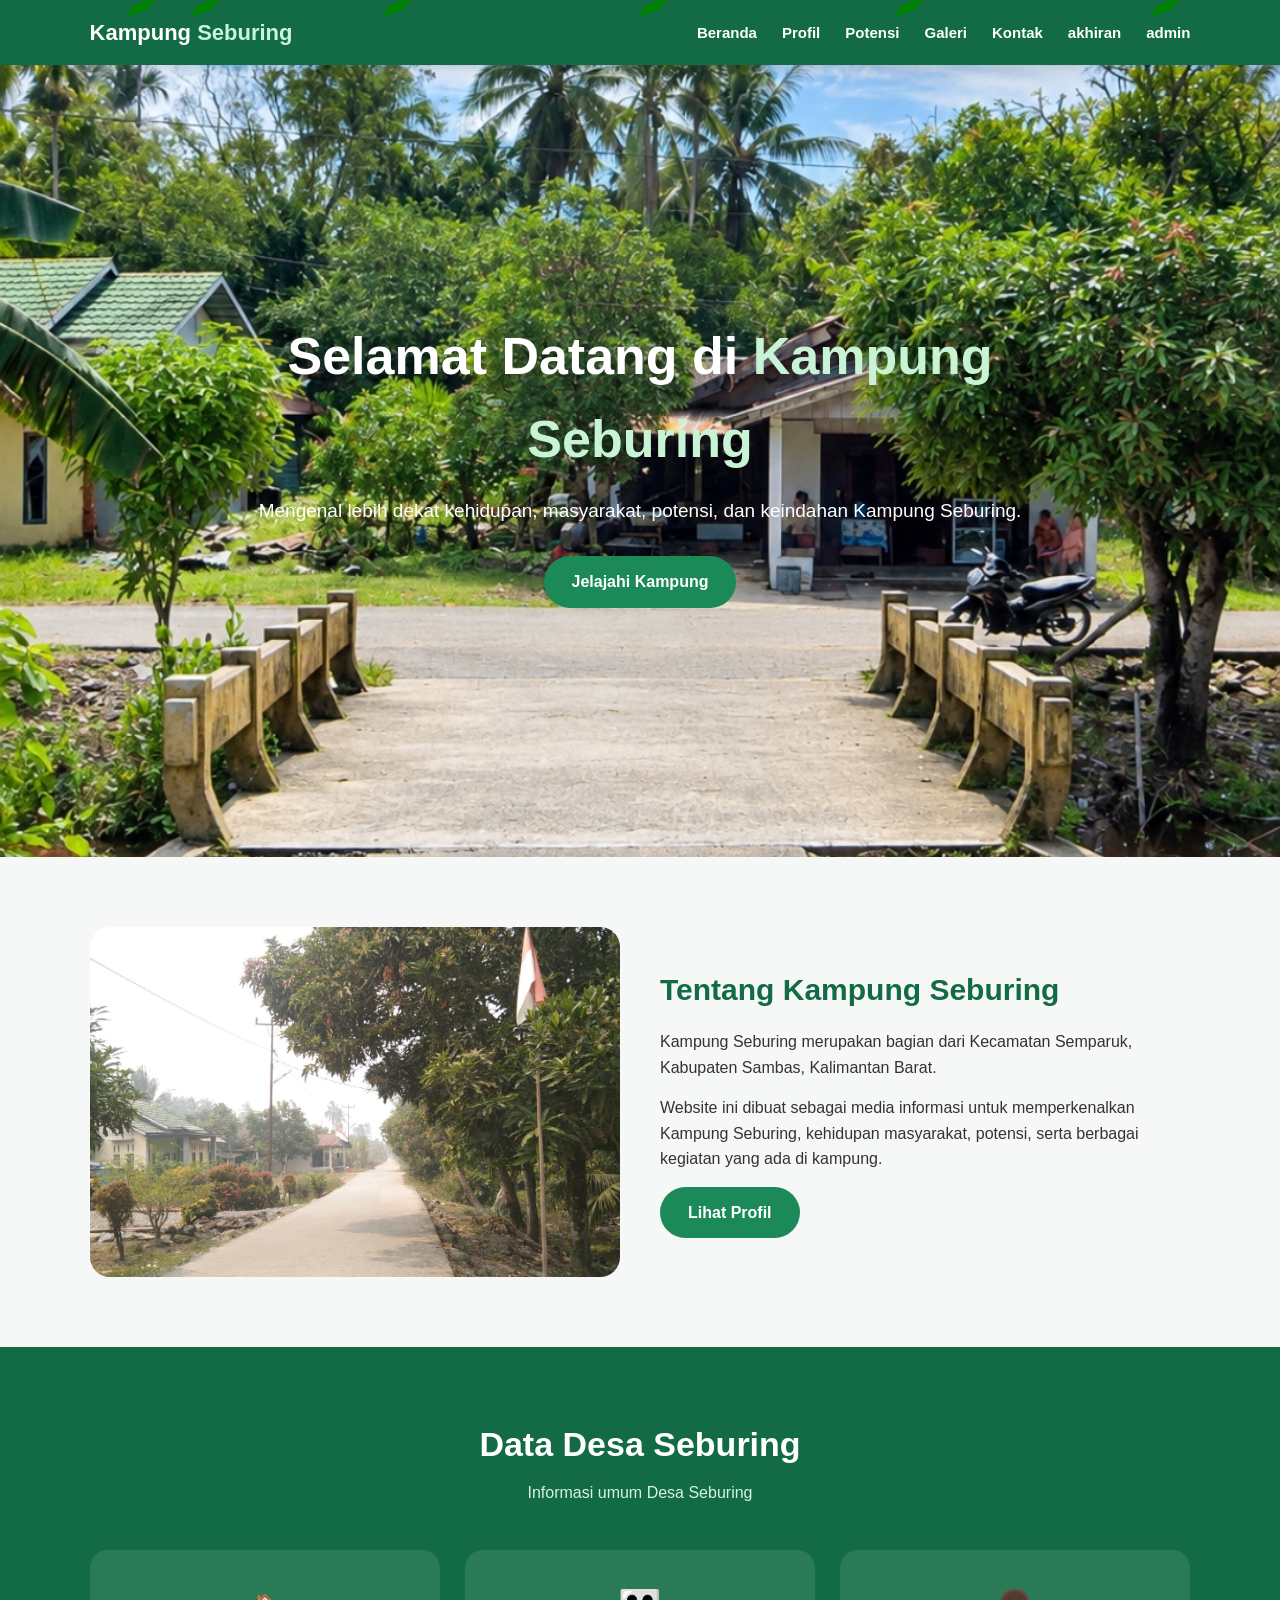
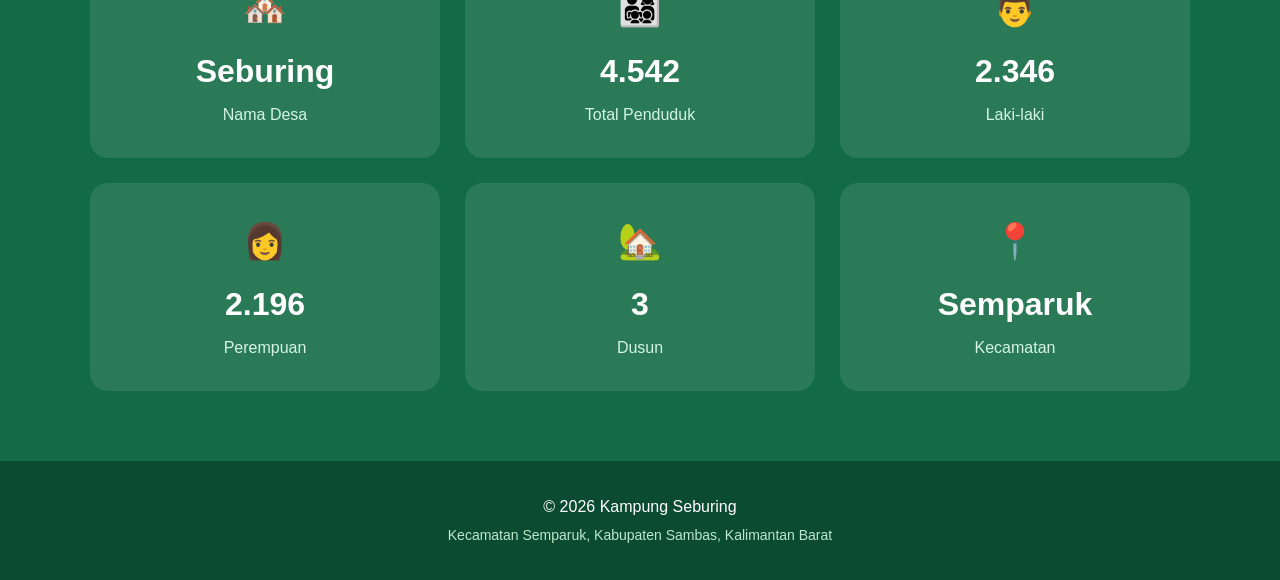
<file: index.html>
<!DOCTYPE html>
<html lang="id">
<head>
    <meta charset="UTF-8">
    <meta name="viewport" content="width=device-width, initial-scale=1.0">

    <title>Kampung Seburing</title>

    <link rel="stylesheet" href="style.css">
</head>

<body>
    <div class="floating-leaves">
    <span class="leaf leaf1"></span>
    <span class="leaf leaf2"></span>
    <span class="leaf leaf3"></span>
    <span class="leaf leaf4"></span>
    <span class="leaf leaf5"></span>
    <span class="leaf leaf6"></span>
    </div>

<!-- NAVBAR -->
<nav class="navbar">

    <div class="logo">
        Kampung <span>Seburing</span>
    </div>

    <ul class="nav-menu">
        <li><a href="index.html">Beranda</a></li>
        <li><a href="profil.html">Profil</a></li>
        <li><a href="potensi.html">Potensi</a></li>
        <li><a href="galeri.html">Galeri</a></li>
       <li><a href="kontak.html">Kontak</a></li>
        <li><a href="akhiran.html">akhiran</a></li>
       <li><a href="admin.html">admin</a></li>
    </ul>

</nav>


<!-- HERO -->
<section class="hero">

    <div class="hero-content">

        <h1>
            Selamat Datang di
            <span>Kampung Seburing</span>
        </h1>

        <p>
            Mengenal lebih dekat kehidupan, masyarakat,
            potensi, dan keindahan Kampung Seburing.
        </p>

        <a href="profil.html" class="btn">
            Jelajahi Kampung
        </a>

    </div>

</section>


<!-- TENTANG -->
<section class="section">

    <div class="container">

        <div class="intro">

            <img src="jalan.jpg" alt="Kampung Seburing">

            <div class="intro-text">

                <h2>Tentang Kampung Seburing</h2>

                <p>
                    Kampung Seburing merupakan bagian dari
                    Kecamatan Semparuk, Kabupaten Sambas,
                    Kalimantan Barat.
                </p>

                <p>
                    Website ini dibuat sebagai media informasi
                    untuk memperkenalkan Kampung Seburing,
                    kehidupan masyarakat, potensi, serta
                    berbagai kegiatan yang ada di kampung.
                </p>

                <a href="profil.html" class="btn">
                    Lihat Profil
                </a>

            </div>

        </div>

    </div>

</section>


<!-- DATA -->

<!-- DATA DESA & PENDUDUK -->
<section class="section data-section">

    <div class="container">

        <div class="section-title">

            <h2 style="color:white;">
                Data Desa Seburing
            </h2>

            <p style="color:#d5f5df;">
                Informasi umum Desa Seburing
            </p>

        </div>


        <div class="data-grid">

            <!-- NAMA DESA -->
            <div class="data-card">

                <div class="icon">🏘️</div>

                <h3>Seburing</h3>

                <p>Nama Desa</p>

            </div>


            <!-- TOTAL PENDUDUK -->
            <div class="data-card">

                <div class="icon">👨‍👩‍👧‍👦</div>

                <h3>4.542</h3>

                <p>Total Penduduk</p>

            </div>


            <!-- LAKI-LAKI -->
            <div class="data-card">

                <div class="icon">👨</div>

                <h3>2.346</h3>

                <p>Laki-laki</p>

            </div>


            <!-- PEREMPUAN -->
            <div class="data-card">

                <div class="icon">👩</div>

                <h3>2.196</h3>

                <p>Perempuan</p>

            </div>


            <!-- DUSUN -->
            <div class="data-card">

                <div class="icon">🏡</div>

                <h3>3</h3>

                <p>Dusun</p>

            </div>


            <!-- KECAMATAN -->
            <div class="data-card">

                <div class="icon">📍</div>

                <h3>Semparuk</h3>

                <p>Kecamatan</p>

            </div>

        </div>

    </div>

</section>
<!-- FOOTER -->
<footer>

    <p>
        © 2026 Kampung Seburing
    </p>

    <p class="footer-small">
        Kecamatan Semparuk, Kabupaten Sambas,
        Kalimantan Barat
    </p>

</footer>
    

</body>
</html>
</file>
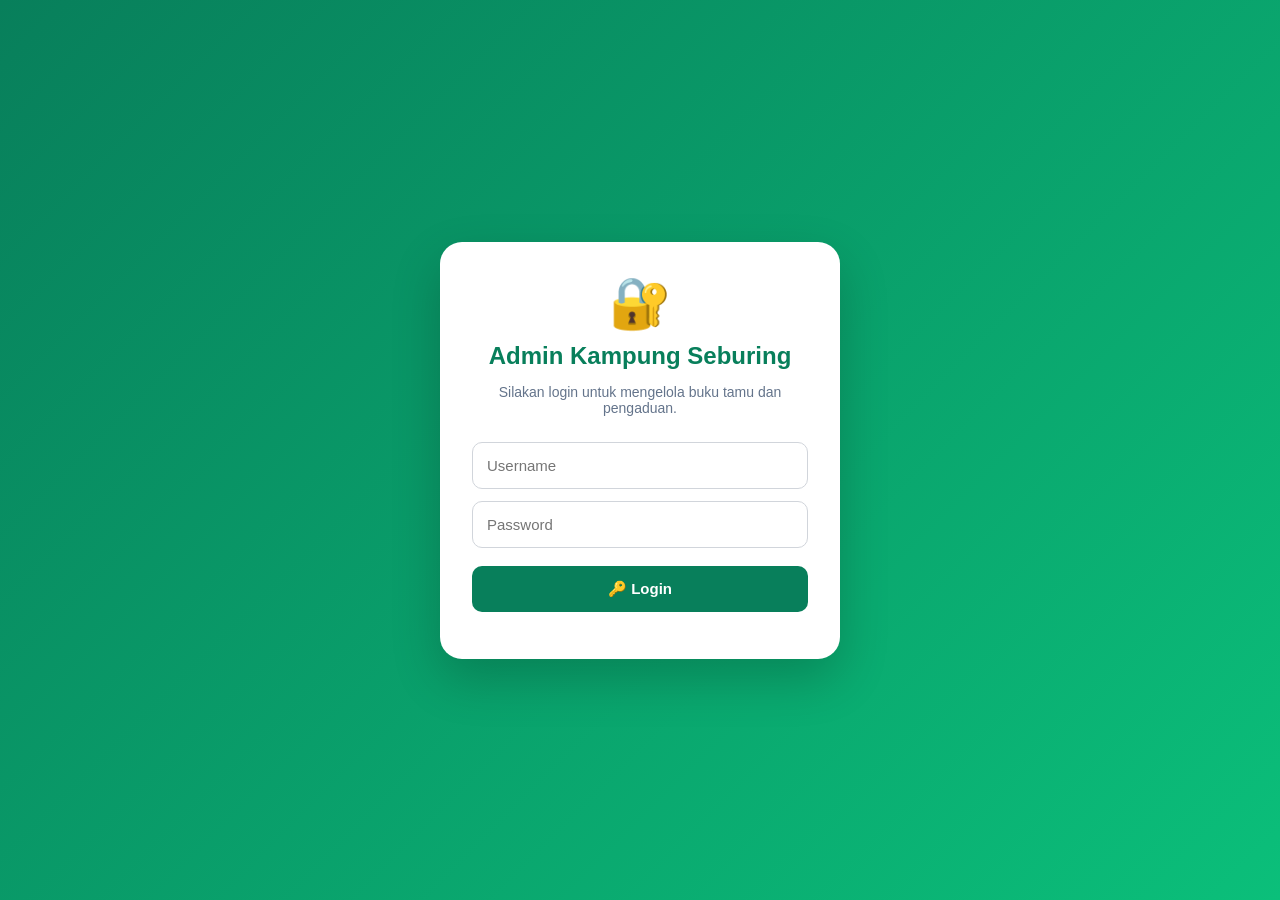
<file: admin.html>
<!DOCTYPE html>
<html lang="id">

<head>

<meta charset="UTF-8">

<meta
    name="viewport"
    content="width=device-width, initial-scale=1.0"
>

<title>Admin Kampung Seburing</title>


<style>

/* =========================
   DASAR
========================= */

* {
    box-sizing: border-box;
}

body {

    margin: 0;

    font-family:
        Arial,
        sans-serif;

    background:
        #f1f5f3;

    color:
        #1f2937;
}


/* =========================
   LOGIN
========================= */

.login-wrapper {

    min-height: 100vh;

    display: flex;

    align-items: center;

    justify-content: center;

    padding: 20px;

    background:
        linear-gradient(
            135deg,
            #087f5b,
            #0bbf7a
        );
}


.login-box {

    width: 100%;

    max-width: 400px;

    background: white;

    padding: 32px;

    border-radius: 22px;

    box-shadow:
        0 20px 50px
        rgba(0,0,0,.20);
}


.login-icon {

    text-align: center;

    font-size: 50px;

    margin-bottom: 10px;
}


.login-box h2 {

    text-align: center;

    margin: 0;

    color: #087f5b;
}


.login-box p {

    text-align: center;

    color: #64748b;

    font-size: 14px;
}


.login-box input {

    width: 100%;

    padding: 14px;

    margin-top: 12px;

    border: 1px solid #d1d5db;

    border-radius: 10px;

    font-size: 15px;

    outline: none;
}


.login-box input:focus {

    border-color: #087f5b;

    box-shadow:
        0 0 0 3px
        rgba(8,127,91,.1);
}


.login-button {

    width: 100%;

    padding: 14px;

    margin-top: 18px;

    border: none;

    border-radius: 10px;

    background: #087f5b;

    color: white;

    font-weight: bold;

    font-size: 15px;

    cursor: pointer;
}


.login-button:hover {

    background: #056b4c;
}


#pesanLogin {

    margin-top: 15px;

    color: #dc2626;

    font-weight: bold;
}



/* =========================
   DASHBOARD
========================= */

#dashboard {

    display: none;

    max-width: 1400px;

    margin: auto;

    padding: 20px;
}


.header {

    background: white;

    padding: 25px;

    border-radius: 18px;

    box-shadow:
        0 5px 20px
        rgba(0,0,0,.07);
}


.header-top {

    display: flex;

    justify-content:
        space-between;

    align-items:
        center;

    gap: 15px;

    flex-wrap: wrap;
}


.header h1 {

    margin: 0;

    color: #087f5b;
}


.header p {

    margin: 8px 0 0;

    color: #64748b;
}


.button-area {

    display: flex;

    gap: 10px;

    flex-wrap: wrap;

    margin-top: 20px;
}


.button-area button {

    border: none;

    padding: 12px 18px;

    border-radius: 10px;

    color: white;

    cursor: pointer;

    font-weight: bold;
}


.refresh-button {

    background: #087f5b;
}


.logout-button {

    background: #dc2626;
}



/* =========================
   STATISTIK
========================= */

.stats {

    display: grid;

    grid-template-columns:
        repeat(3, 1fr);

    gap: 15px;

    margin-top: 20px;
}


.stat-card {

    background: white;

    padding: 20px;

    border-radius: 16px;

    box-shadow:
        0 5px 18px
        rgba(0,0,0,.06);
}


.stat-card .icon {

    font-size: 30px;
}


.stat-card h3 {

    margin: 8px 0 3px;

    font-size: 28px;
}


.stat-card p {

    margin: 0;

    color: #64748b;
}



/* =========================
   DATA
========================= */

.data-box {

    background: white;

    margin-top: 20px;

    padding: 22px;

    border-radius: 18px;

    box-shadow:
        0 5px 20px
        rgba(0,0,0,.07);

    overflow-x: auto;
}


.data-box h2 {

    margin-top: 0;

    color: #087f5b;
}



/* =========================
   TABLE
========================= */

table {

    width: 100%;

    min-width: 1200px;

    border-collapse:
        collapse;

    margin-top: 20px;
}


th {

    background: #087f5b;

    color: white;

    padding: 13px;

    text-align: center;

    white-space: nowrap;
}


td {

    padding: 12px;

    border: 1px solid #e5e7eb;

    vertical-align: top;
}


tr:nth-child(even) {

    background:
        #f8fafc;
}



/* =========================
   PESAN
========================= */

.pesan-cell {

    min-width: 250px;

    max-width: 350px;

    white-space: pre-wrap;

    word-break: break-word;
}


.tanggapan-cell {

    min-width: 250px;

    max-width: 350px;

    white-space: pre-wrap;

    word-break: break-word;
}



/* =========================
   TOKEN
========================= */

.token-admin {

    display: inline-block;

    background: #ecfdf5;

    color: #047857;

    padding: 6px 10px;

    border-radius: 8px;

    font-weight: bold;

    font-size: 13px;
}



/* =========================
   STATUS
========================= */

.status-badge {

    display: inline-block;

    padding: 6px 11px;

    border-radius: 20px;

    font-size: 12px;

    font-weight: bold;

    white-space: nowrap;
}


.status-menunggu {

    background: #fef3c7;

    color: #92400e;
}


.status-diproses {

    background: #dbeafe;

    color: #1d4ed8;
}


.status-selesai {

    background: #dcfce7;

    color: #166534;
}



/* =========================
   BALAS
========================= */

.balas-area {

    min-width: 260px;
}


.balas-area textarea {

    width: 100%;

    min-height: 100px;

    padding: 12px;

    border:
        1px solid #d1d5db;

    border-radius: 10px;

    resize: vertical;

    font-family: Arial;

    font-size: 14px;

    outline: none;
}


.balas-area textarea:focus {

    border-color: #087f5b;
}


.balas-area select {

    width: 100%;

    padding: 11px;

    margin-top: 8px;

    border:
        1px solid #d1d5db;

    border-radius: 10px;

    background: white;
}


.balas-button {

    width: 100%;

    padding: 12px;

    margin-top: 8px;

    border: none;

    border-radius: 10px;

    background: #087f5b;

    color: white;

    font-weight: bold;

    cursor: pointer;
}


.balas-button:hover {

    background: #056b4c;
}


.balas-button:disabled {

    background: #94a3b8;

    cursor: not-allowed;
}


.hasil {

    margin-top: 8px;

    font-size: 13px;

    font-weight: bold;
}



/* =========================
   LOADING
========================= */

.loading {

    text-align: center;

    padding: 30px;

    color: #64748b;
}


.error {

    padding: 20px;

    background: #fef2f2;

    color: #b91c1c;

    border-radius: 12px;
}



/* =========================
   MOBILE
========================= */

@media (max-width: 700px) {

    #dashboard {

        padding: 10px;
    }


    .stats {

        grid-template-columns:
            1fr;
    }


    .header {

        padding: 18px;
    }


    .data-box {

        padding: 12px;
    }

}

</style>

</head>


<body>



<!-- ==================================================
     LOGIN
================================================== -->

<div
    class="login-wrapper"
    id="loginWrapper"
>

    <div class="login-box">

        <div class="login-icon">
            🔐
        </div>


        <h2>
            Admin Kampung Seburing
        </h2>


        <p>
            Silakan login untuk mengelola
            buku tamu dan pengaduan.
        </p>


        <input
            type="text"
            id="username"
            placeholder="Username"
            autocomplete="username"
        >


        <input
            type="password"
            id="password"
            placeholder="Password"
            autocomplete="current-password"
        >


        <button
            class="login-button"
            onclick="loginAdmin()"
        >
            🔑 Login
        </button>


        <p id="pesanLogin"></p>

    </div>

</div>



<!-- ==================================================
     DASHBOARD
================================================== -->

<div id="dashboard">


    <div class="header">

        <div class="header-top">

            <div>

                <h1>
                    📊 Dashboard Admin
                </h1>

                <p>
                    Kelola buku tamu,
                    pengaduan, dan tanggapan
                    Kampung Seburing.
                </p>

            </div>

        </div>


        <div class="button-area">

            <button
                class="refresh-button"
                onclick="tampilkanData()"
            >
                🔄 Refresh Data
            </button>


            <button
                class="logout-button"
                onclick="logoutAdmin()"
            >
                🚪 Logout
            </button>

        </div>

    </div>



    <!-- ==================================================
         STATISTIK
    ================================================== -->

    <div class="stats">


        <div class="stat-card">

            <div class="icon">
                📩
            </div>

            <h3 id="totalData">
                0
            </h3>

            <p>
                Total Pesan
            </p>

        </div>



        <div class="stat-card">

            <div class="icon">
                ⏳
            </div>

            <h3 id="totalMenunggu">
                0
            </h3>

            <p>
                Menunggu
            </p>

        </div>



        <div class="stat-card">

            <div class="icon">
                ✅
            </div>

            <h3 id="totalSelesai">
                0
            </h3>

            <p>
                Selesai
            </p>

        </div>

    </div>



    <!-- ==================================================
         DATA
    ================================================== -->

    <div class="data-box">

        <h2>
            📋 Data Buku Tamu & Pengaduan
        </h2>


        <div id="dataPengaduan">

            <div class="loading">
                ⏳ Mengambil data...
            </div>

        </div>

    </div>

</div>



<script>


/* ==================================================
   URL GOOGLE APPS SCRIPT
================================================== */

const DATABASE_URL =
"https://script.google.com/macros/s/AKfycbwJJ6MJPyNx5mL-zTAepNMgmd6xjkhQ-Mzmk6MPlAe-AOwAdo9-jeCnCo-aAgNHNF0v-A/exec";



/* ==================================================
   LOGIN
================================================== */

function loginAdmin() {


    const username =
        document
        .getElementById("username")
        .value
        .trim();


    const password =
        document
        .getElementById("password")
        .value
        .trim();


    const pesan =
        document
        .getElementById("pesanLogin");


    if (
        username === "admin" &&
        password === "12345"
    ) {


        document
        .getElementById("loginWrapper")
        .style.display = "none";


        document
        .getElementById("dashboard")
        .style.display = "block";


        pesan.innerText = "";


        tampilkanData();


    } else {


        pesan.innerText =
            "❌ Username atau password salah.";

    }

}



/* ==================================================
   AMBIL DATA
================================================== */

async function tampilkanData() {


    const tempat =
        document
        .getElementById("dataPengaduan");


    tempat.innerHTML = `
        <div class="loading">
            ⏳ Mengambil data dari Google Sheet...
        </div>
    `;


    try {


        const response =
            await fetch(
                DATABASE_URL +
                "?action=getData&_=" +
                Date.now()
            );


        if (!response.ok) {

            throw new Error(
                "HTTP " +
                response.status
            );

        }


        const result =
            await response.json();


        console.log(
            "DATA GOOGLE SHEET:",
            result
        );


        if (
            !result.success ||
            !Array.isArray(result.data)
        ) {

            throw new Error(
                result.message ||
                "Data Google Sheet tidak valid."
            );

        }


        const data =
            result.data;


        hitungStatistik(data);


        if (data.length === 0) {

            tempat.innerHTML = `
                <div class="loading">
                    📭 Belum ada data.
                </div>
            `;

            return;

        }


        let html = `

        <table>

            <thead>

                <tr>

                    <th>No</th>

                    <th>Nama</th>

                    <th>Alamat</th>

                    <th>Pesan</th>

                    <th>Tanggal</th>

                    <th>Token</th>

                    <th>Status</th>

                    <th>Tanggapan</th>

                    <th>Balas</th>

                </tr>

            </thead>

            <tbody>

        `;


        data.forEach(
            function(item, index) {


                const status =
                    item.status ||
                    "Menunggu";


                html += `

                <tr>

                    <td>
                        ${index + 1}
                    </td>


                    <td>
                        ${escapeHTML(
                            item.nama
                        )}
                    </td>


                    <td>
                        ${escapeHTML(
                            item.alamat
                        )}
                    </td>


                    <td class="pesan-cell">

                        ${escapeHTML(
                            item.pesan
                        )}

                    </td>


                    <td>
                        ${escapeHTML(
                            item.tanggal
                        )}
                    </td>


                    <td>

                        <span
                            class="token-admin"
                        >

                            ${escapeHTML(
                                item.token
                            )}

                        </span>

                    </td>


                    <td>

                        ${buatStatus(
                            status
                        )}

                    </td>


                    <td class="tanggapan-cell">

                        ${
                            item.tanggapan
                            ? escapeHTML(
                                item.tanggapan
                            )
                            : "Belum ada tanggapan."
                        }

                    </td>


                    <td class="balas-area">


                        <textarea
                            id="balasan_${index}"
                            placeholder="Tulis tanggapan admin..."
                        ></textarea>


                        <select
                            id="status_${index}"
                        >

                            <option
                                value="Menunggu"
                                ${
                                    status ===
                                    "Menunggu"
                                    ? "selected"
                                    : ""
                                }
                            >
                                Menunggu
                            </option>


                            <option
                                value="Diproses"
                                ${
                                    status ===
                                    "Diproses"
                                    ? "selected"
                                    : ""
                                }
                            >
                                Diproses
                            </option>


                            <option
                                value="Selesai"
                                ${
                                    status ===
                                    "Selesai"
                                    ? "selected"
                                    : ""
                                }
                            >
                                Selesai
                            </option>

                        </select>


                        <button
                            class="balas-button"
                            id="tombol_${index}"
                            onclick="kirimBalasan(
                                '${escapeJS(item.id)}',
                                ${index}
                            )"
                        >

                            💬 Simpan Balasan

                        </button>


                        <div
                            class="hasil"
                            id="hasil_${index}"
                        ></div>


                    </td>

                </tr>

                `;

            }
        );


        html += `

            </tbody>

        </table>

        `;


        tempat.innerHTML =
            html;


    } catch (error) {


        console.error(
            "ERROR:",
            error
        );


        tempat.innerHTML = `

            <div class="error">

                ❌ Gagal mengambil data.

                <br><br>

                ${escapeHTML(
                    error.message
                )}

            </div>

        `;

    }

}



/* ==================================================
   STATISTIK
================================================== */

function hitungStatistik(data) {


    document
        .getElementById("totalData")
        .innerText =
        data.length;


    let menunggu = 0;

    let selesai = 0;


    data.forEach(
        function(item) {

            const status =
                String(
                    item.status || ""
                ).toLowerCase();


            if (
                status === "menunggu"
            ) {

                menunggu++;

            }


            if (
                status === "selesai"
            ) {

                selesai++;

            }

        }
    );


    document
        .getElementById("totalMenunggu")
        .innerText =
        menunggu;


    document
        .getElementById("totalSelesai")
        .innerText =
        selesai;

}



/* ==================================================
   STATUS
================================================== */

function buatStatus(status) {


    const value =
        String(status || "")
        .toLowerCase();


    let className =
        "status-menunggu";


    if (
        value === "diproses"
    ) {

        className =
            "status-diproses";

    }


    if (
        value === "selesai"
    ) {

        className =
            "status-selesai";

    }


    return `

        <span
            class="status-badge ${className}"
        >

            ${escapeHTML(status)}

        </span>

    `;

}



/* ==================================================
   KIRIM BALASAN
================================================== */

async function kirimBalasan(
    id,
    index
) {


    const textarea =
        document
        .getElementById(
            "balasan_" + index
        );


    const select =
        document
        .getElementById(
            "status_" + index
        );


    const hasil =
        document
        .getElementById(
            "hasil_" + index
        );


    const tombol =
        document
        .getElementById(
            "tombol_" + index
        );


    const tanggapan =
        textarea
        .value
        .trim();


    const status =
        select.value;


    if (!tanggapan) {

        hasil.style.color =
            "#dc2626";

        hasil.innerText =
            "⚠️ Tulis tanggapan terlebih dahulu.";

        return;

    }


    hasil.style.color =
        "#2563eb";

    hasil.innerText =
        "⏳ Menyimpan...";


    tombol.disabled =
        true;


    try {


        const params =
            new URLSearchParams();


        params.append(
            "action",
            "balas"
        );


        params.append(
            "id",
            id
        );


        params.append(
            "status",
            status
        );


        params.append(
            "tanggapan",
            tanggapan
        );


        const response =
            await fetch(
                DATABASE_URL +
                "?" +
                params.toString()
            );


        const result =
            await response.json();


        console.log(
            "HASIL BALASAN:",
            result
        );


        if (
            result.success
        ) {


            hasil.style.color =
                "#15803d";


            hasil.innerText =
                "✅ Balasan berhasil disimpan.";


            setTimeout(
                function() {

                    tampilkanData();

                },
                800
            );


        } else {


            throw new Error(
                result.message ||
                "Balasan gagal disimpan."
            );

        }


    } catch (error) {


        console.error(
            error
        );


        hasil.style.color =
            "#dc2626";


        hasil.innerText =
            "❌ " +
            error.message;


        tombol.disabled =
            false;

    }

}



/* ==================================================
   ESCAPE HTML
================================================== */

function escapeHTML(value) {


    if (
        value === null ||
        value === undefined
    ) {

        return "";

    }


    return String(value)

        .replace(
            /&/g,
            "&amp;"
        )

        .replace(
            /</g,
            "&lt;"
        )

        .replace(
            />/g,
            "&gt;"
        )

        .replace(
            /"/g,
            "&quot;"
        )

        .replace(
            /'/g,
            "&#039;"
        );

}



/* ==================================================
   ESCAPE JAVASCRIPT
================================================== */

function escapeJS(value) {


    if (
        value === null ||
        value === undefined
    ) {

        return "";

    }


    return String(value)

        .replace(
            /\\/g,
            "\\\\"
        )

        .replace(
            /'/g,
            "\\'"
        )

        .replace(
            /\r/g,
            "\\r"
        )

        .replace(
            /\n/g,
            "\\n"
        );

}



/* ==================================================
   LOGOUT
================================================== */

function logoutAdmin() {


    document
        .getElementById(
            "dashboard"
        )
        .style.display =
        "none";


    document
        .getElementById(
            "loginWrapper"
        )
        .style.display =
        "flex";


    document
        .getElementById(
            "username"
        )
        .value =
        "";


    document
        .getElementById(
            "password"
        )
        .value =
        "";

}

</script>

</body>

</html>
</file>
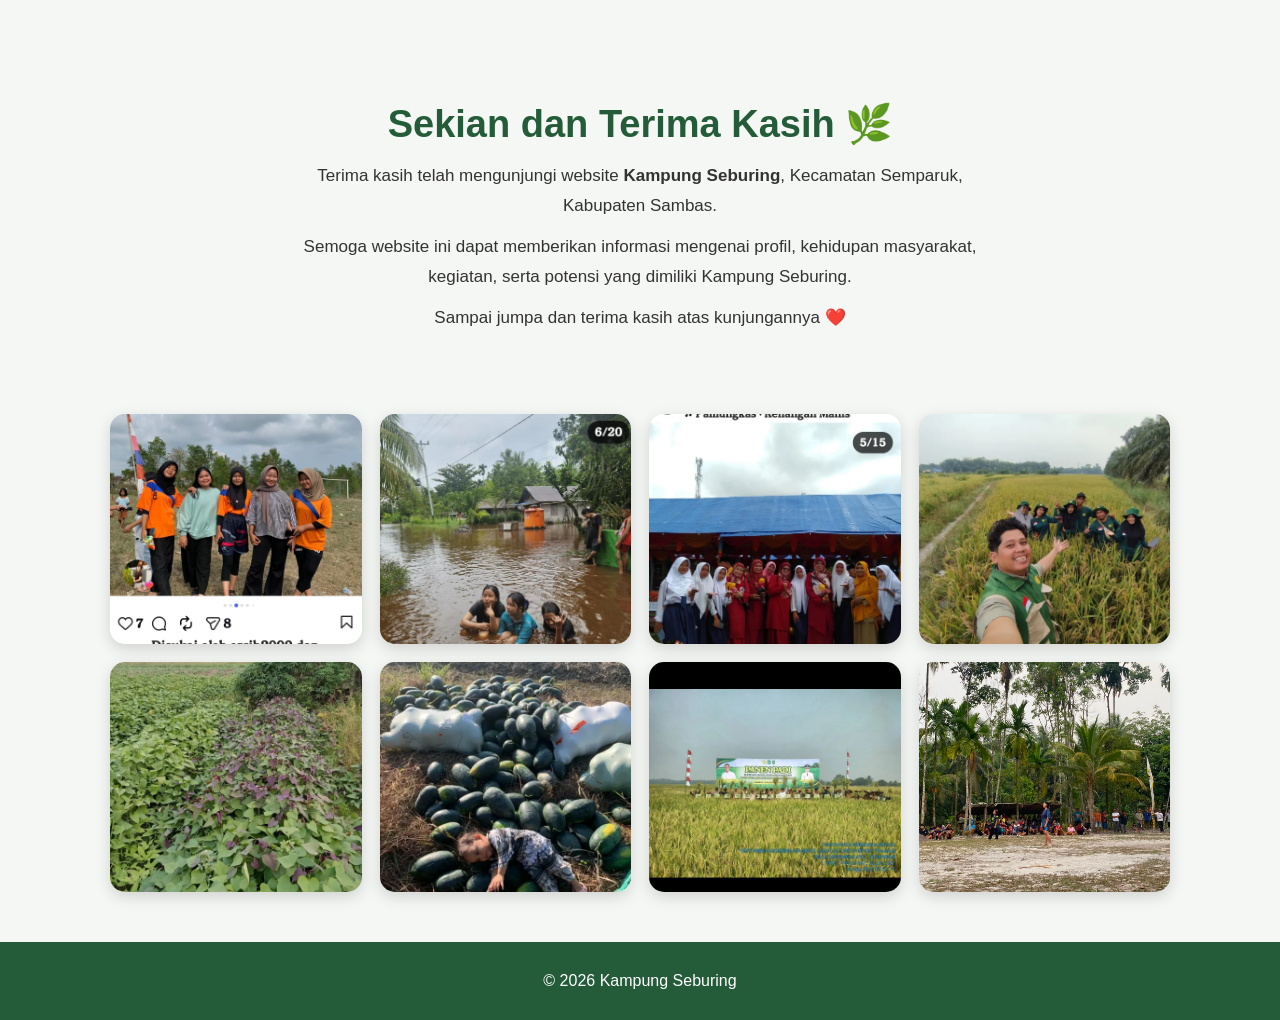
<file: akhiran.html>
<!DOCTYPE html>
<html lang="id">
<head>
    <meta charset="UTF-8">
    <meta name="viewport" content="width=device-width, initial-scale=1.0">
    <title>Sekian dan Terima Kasih - Kampung Seburing</title>

    <style>
        * {
            box-sizing: border-box;
        }

        body {
            margin: 0;
            font-family: Arial, sans-serif;
            background: #f5f7f4;
            color: #333;
        }

        .penutup {
            text-align: center;
            padding: 70px 20px 30px;
        }

        .penutup h1 {
            font-size: 38px;
            color: #245c3a;
            margin-bottom: 15px;
        }

        .penutup p {
            max-width: 700px;
            margin: 10px auto;
            line-height: 1.8;
            font-size: 17px;
        }

        .galeri-akhir {
            max-width: 1100px;
            margin: 40px auto;
            padding: 0 20px;

            display: grid;
            grid-template-columns: repeat(auto-fit, minmax(220px, 1fr));
            gap: 18px;
        }

        .galeri-akhir img {
            width: 100%;
            height: 230px;
            object-fit: cover;
            border-radius: 15px;
            box-shadow: 0 5px 15px rgba(0,0,0,0.15);
            transition: 0.3s;
        }

        .galeri-akhir img:hover {
            transform: scale(1.03);
        }

        .footer {
            text-align: center;
            padding: 30px;
            background: #245c3a;
            color: white;
            margin-top: 50px;
        }
    </style>
</head>

<body>

    <section class="penutup">

        <h1>Sekian dan Terima Kasih 🌿</h1>

        <p>
            Terima kasih telah mengunjungi website
            <strong>Kampung Seburing</strong>,
            Kecamatan Semparuk, Kabupaten Sambas.
        </p>

        <p>
            Semoga website ini dapat memberikan informasi
            mengenai profil, kehidupan masyarakat, kegiatan,
            serta potensi yang dimiliki Kampung Seburing.
        </p>

        <p>
            Sampai jumpa dan terima kasih atas kunjungannya ❤️
        </p>

    </section>


    <!-- FOTO LANGSUNG DI FILE INI -->
    <section class="galeri-akhir">

        <img src="gekdolok.jpg" alt="Kampung Seburing">
        <img src="sungai.jpg" alt="Kampung Seburing">
        <img src="sibu.jpg" alt="Kampung Seburing">
        <img src="ume.jpg" alt="Kampung Seburing">
        <img src="ubi.jpg" alt="Kampung Seburing">
        <img src="semangke.jpg" alt="Kampung Seburing">
        <img src="sawah.jpg" alt="Kampung Seburing">
        <img src="lapangan.jpg" alt="Kampung Seburing">

    </section>


    <div class="footer">
        © 2026 Kampung Seburing
    </div>

</body>
</html>
</file>
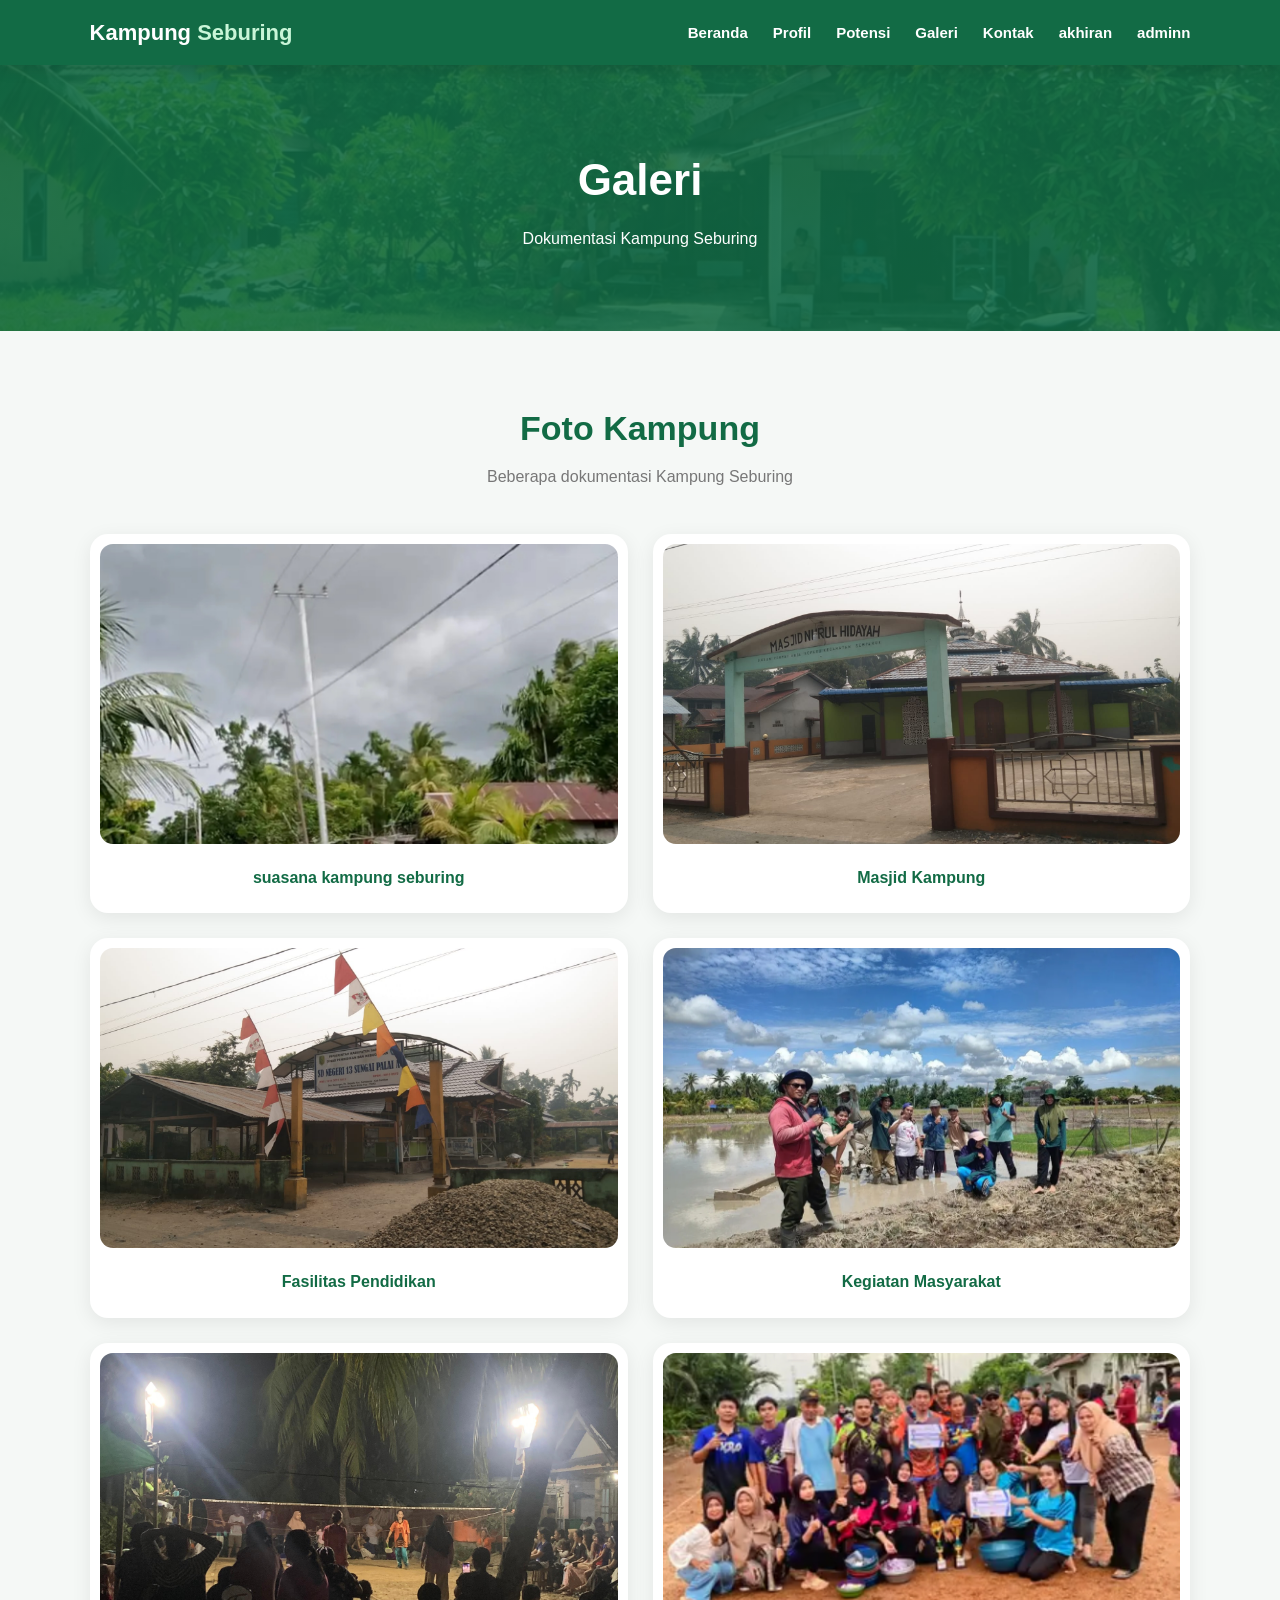
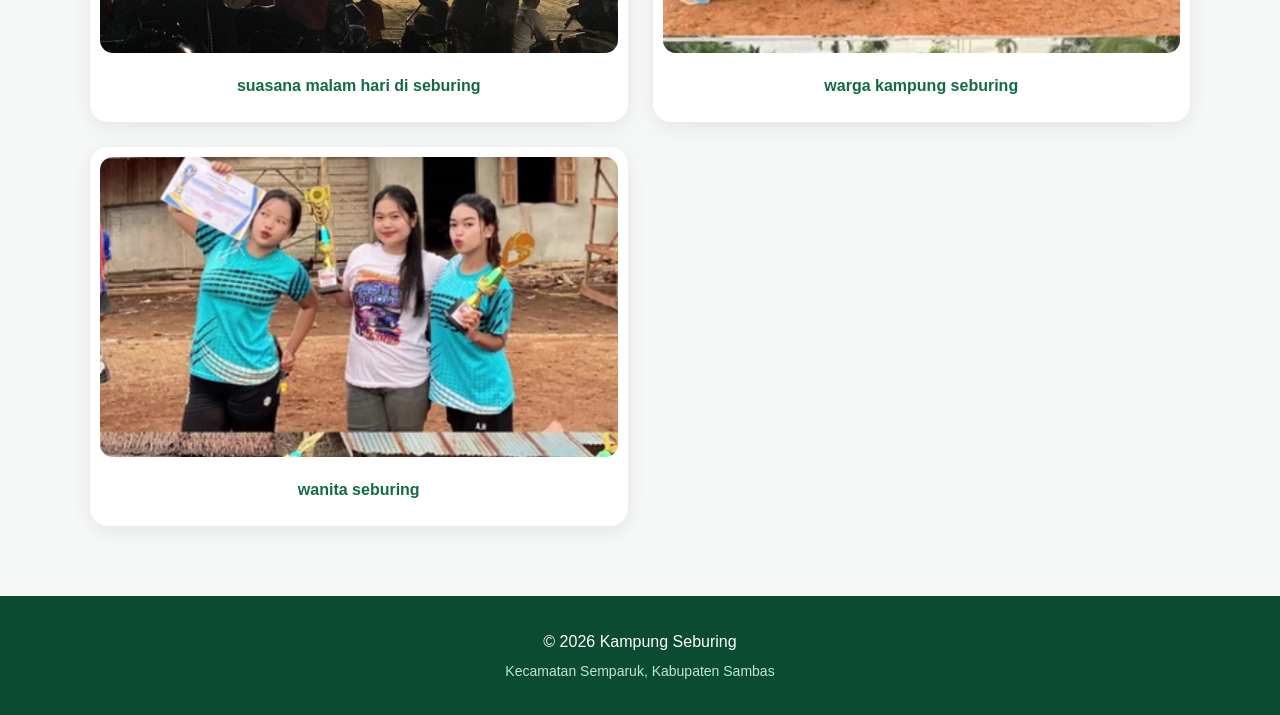
<file: galeri.html>
<!DOCTYPE html>
<html lang="id">

<head>

    <meta charset="UTF-8">
    <meta name="viewport" content="width=device-width, initial-scale=1.0">

    <title>Galeri Kampung Seburing</title>

    <link rel="stylesheet" href="style.css">

</head>

<body>

<nav class="navbar">

    <div class="logo">
        Kampung <span>Seburing</span>
    </div>

    <ul class="nav-menu">

        <li><a href="index.html">Beranda</a></li>
        <li><a href="profil.html">Profil</a></li>
        <li><a href="potensi.html">Potensi</a></li>
        <li><a href="galeri.html">Galeri</a></li>
        <li><a href="kontak.html">Kontak</a></li>
        <li><a href="akhiran.html">akhiran</a></li>
        <li><a href="adminn.html">adminn</a></li>
        

    </ul>

</nav>


<section class="page-header">

    <h1>Galeri</h1>

    <p>
        Dokumentasi Kampung Seburing
    </p>

</section>


<section class="section">

    <div class="container">

        <div class="section-title">

            <h2>Foto Kampung</h2>

            <p>
                Beberapa dokumentasi Kampung Seburing
            </p>

        </div>


        <div class="gallery">


            <div class="gallery-item">

                <img src="suasana.jpg"
                     alt="Jalan Kampung">

                <p>
                    suasana kampung seburing 
                </p>

            </div>


            <div class="gallery-item">

                <img src="mesjid.jpg"
                     alt="Masjid">

                <p>
                    Masjid Kampung
                </p>

            </div>


            <div class="gallery-item">

                <img src="sdn.jpg"
                     alt="Sekolah">

                <p>
                    Fasilitas Pendidikan
                </p>

            </div>


            <div class="gallery-item">

                <img src="pertanian.jpg"
                     alt="Kegiatan Masyarakat">

                <p>
                    Kegiatan Masyarakat
                </p>

            </div>
            <div class="gallery-item">

                <img src="malam.jpg"
                     alt="keadaan malam ">

                <p>
                    suasana malam hari di seburing 
                </p>

            </div>
            <div class="gallery-item">

                <img src="warga.jpg"
                     alt="Jalan Kampung">

                <p>
                    warga kampung seburing 
                </p>

            </div>
            <div class="gallery-item">

                <img src="princes.jpg"
                     alt="Jalan Kampung">

                <p>
                    wanita seburing 
                </p>

            </div>


        </div>

    </div>

</section>


<footer>

    <p>© 2026 Kampung Seburing</p>

    <p class="footer-small">
        Kecamatan Semparuk, Kabupaten Sambas
    </p>

</footer>

</body>
</html>
</file>
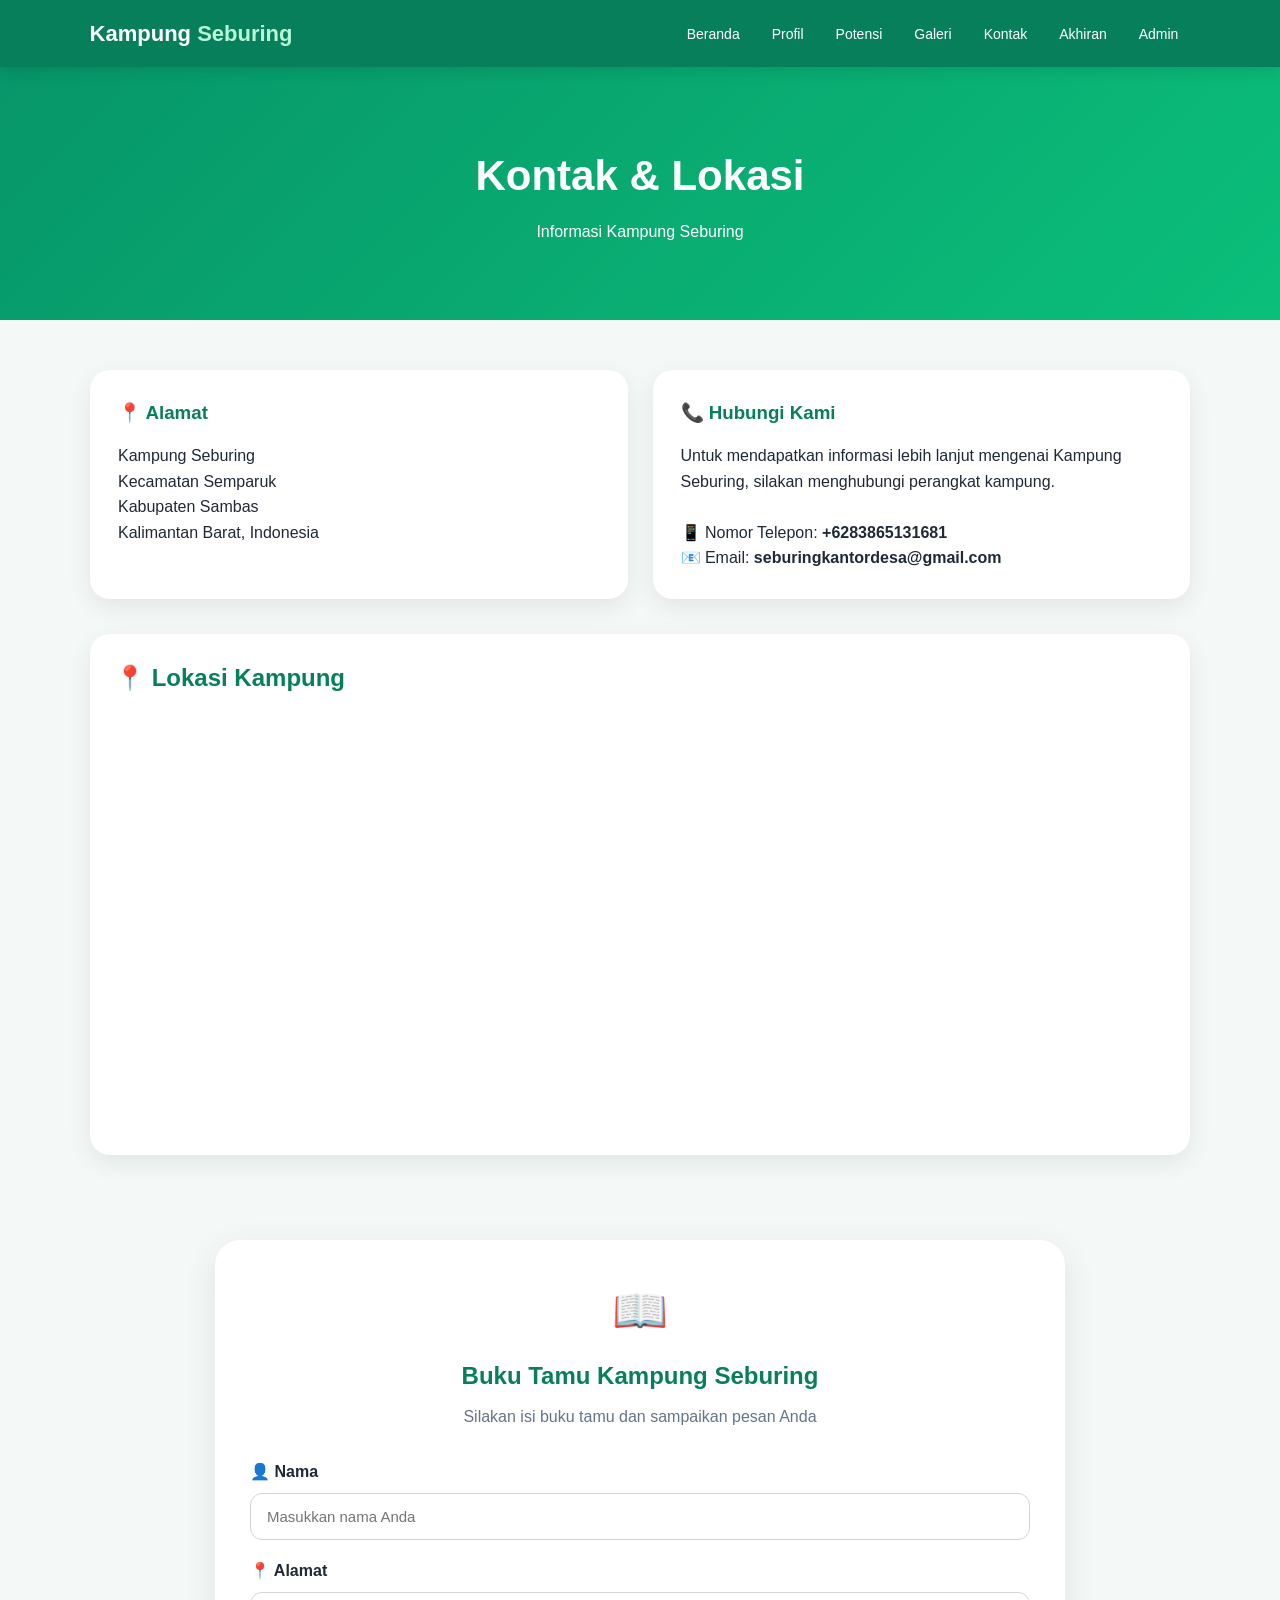
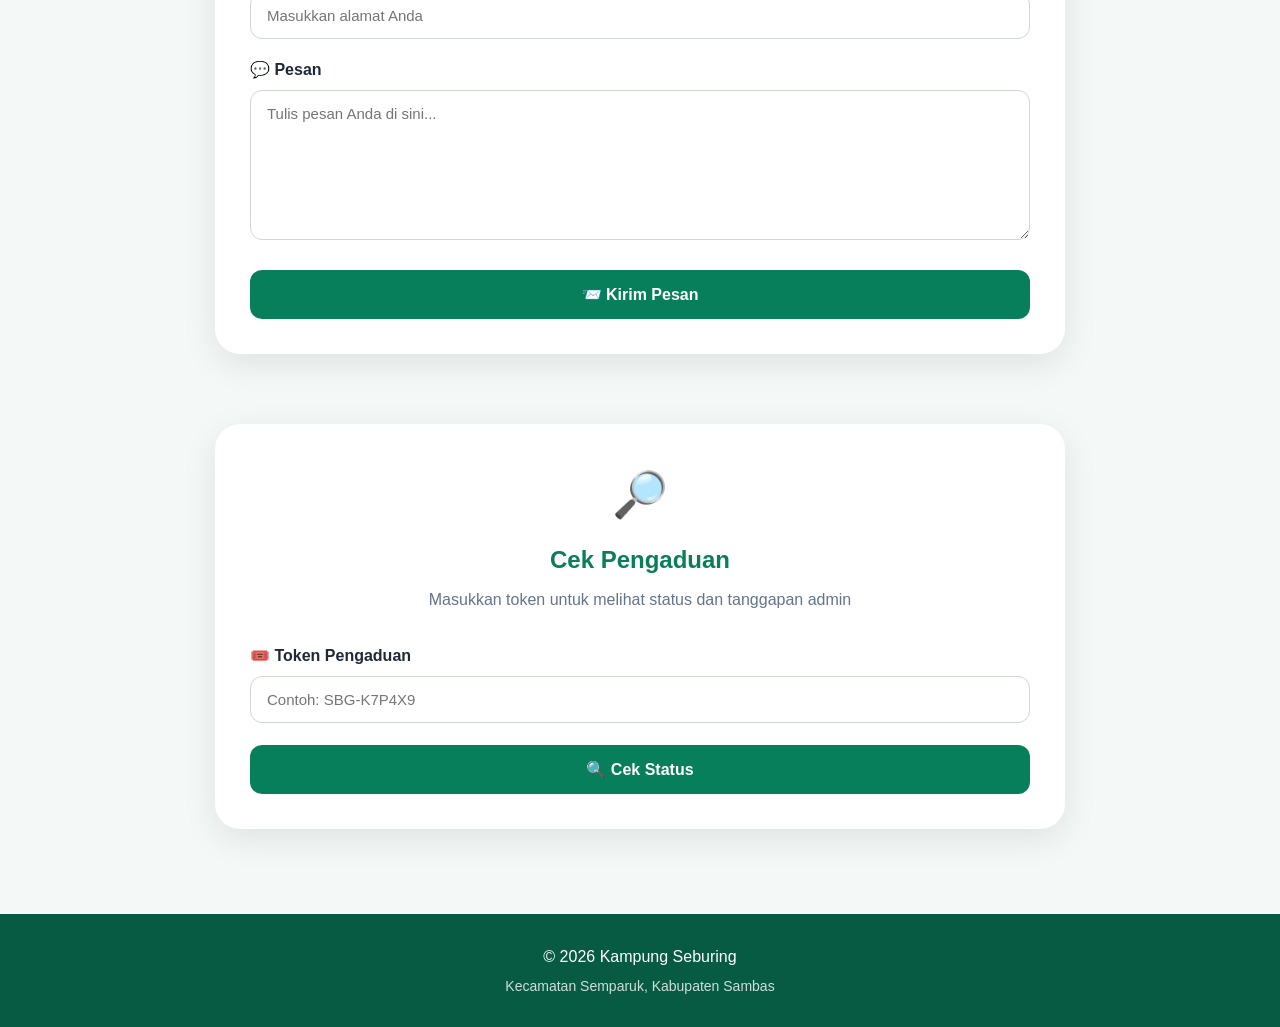
<file: kontak.html>
<!DOCTYPE html>
<html lang="id">

<head>
<meta charset="UTF-8">
<meta name="viewport" content="width=device-width, initial-scale=1.0">

<title>Kontak Kampung Seburing</title>

<style>
*{
    box-sizing:border-box;
    margin:0;
    padding:0;
}

body{
    font-family:Arial,sans-serif;
    background:#f4f8f6;
    color:#1f2937;
    line-height:1.6;
}

.navbar{
    background:#087f5b;
    color:white;
    padding:16px 7%;
    display:flex;
    justify-content:space-between;
    align-items:center;
    gap:20px;
    position:sticky;
    top:0;
    z-index:1000;
    box-shadow:0 3px 15px rgba(0,0,0,.12);
}

.logo{
    font-size:22px;
    font-weight:bold;
    white-space:nowrap;
}

.logo span{
    color:#b7f7d8;
}

.nav-menu{
    list-style:none;
    display:flex;
    gap:8px;
    flex-wrap:wrap;
    justify-content:flex-end;
}

.nav-menu a{
    color:white;
    text-decoration:none;
    padding:8px 12px;
    border-radius:8px;
    transition:.3s;
    font-size:14px;
}

.nav-menu a:hover{
    background:rgba(255,255,255,.18);
}

.page-header{
    background:linear-gradient(135deg,#079669,#0bbf7a);
    color:white;
    text-align:center;
    padding:75px 20px;
}

.page-header h1{
    font-size:42px;
    margin-bottom:10px;
}

.section{
    padding:50px 7%;
}

.container{
    max-width:1100px;
    margin:auto;
}

.contact-grid{
    display:grid;
    grid-template-columns:repeat(2,1fr);
    gap:25px;
    margin-bottom:35px;
}

.contact-card{
    background:white;
    padding:28px;
    border-radius:20px;
    box-shadow:0 8px 25px rgba(0,0,0,.08);
}

.contact-card h3{
    color:#087f5b;
    margin-bottom:15px;
}

.content-box{
    background:white;
    padding:25px;
    border-radius:20px;
    box-shadow:0 8px 25px rgba(0,0,0,.08);
}

.content-box h2{
    color:#087f5b;
}

.map iframe{
    width:100%;
    height:400px;
    border:0;
    border-radius:15px;
}

.pesan-section{
    padding:35px 7%;
}

.papan-pesan{
    max-width:850px;
    margin:auto;
    background:white;
    padding:35px;
    border-radius:25px;
    box-shadow:0 10px 35px rgba(0,0,0,.09);
}

.judul-pesan{
    text-align:center;
    margin-bottom:30px;
}

.judul-pesan span{
    font-size:45px;
    display:block;
    margin-bottom:10px;
}

.judul-pesan h2{
    color:#087f5b;
    margin-bottom:8px;
}

.judul-pesan p{
    color:#64748b;
}

form label{
    display:block;
    margin:18px 0 8px;
    font-weight:bold;
}

form input,
form textarea{
    width:100%;
    padding:14px 16px;
    border:1px solid #d1d5db;
    border-radius:12px;
    font-size:15px;
    outline:none;
    transition:.3s;
    font-family:inherit;
}

form input:focus,
form textarea:focus{
    border-color:#087f5b;
    box-shadow:0 0 0 3px rgba(8,127,91,.1);
}

form textarea{
    min-height:150px;
    resize:vertical;
}

form button{
    width:100%;
    border:none;
    background:#087f5b;
    color:white;
    padding:15px;
    border-radius:12px;
    font-size:16px;
    font-weight:bold;
    cursor:pointer;
    margin-top:22px;
    transition:.3s;
}

form button:hover{
    background:#056b4c;
    transform:translateY(-2px);
}

form button:disabled{
    opacity:.7;
    cursor:not-allowed;
    transform:none;
}

.token-box{
    margin-top:25px;
    padding:25px;
    border-radius:18px;
    background:#ecfdf5;
    border:1px solid #10b981;
    text-align:center;
}

.token-box h3{
    color:#047857;
    margin-bottom:10px;
}

.token{
    margin:20px auto;
    padding:17px;
    background:white;
    border-radius:12px;
    font-size:25px;
    font-weight:bold;
    letter-spacing:4px;
    color:#047857;
    max-width:300px;
    box-shadow:0 5px 15px rgba(0,0,0,.06);
}

.peringatan-token{
    color:#b45309;
    font-size:13px;
}

.hasil-status{
    margin-top:25px;
    padding:22px;
    border-radius:18px;
    background:#f8fafc;
    border:1px solid #e2e8f0;
}

.hasil-status h3{
    color:#087f5b;
    margin-bottom:15px;
}

.detail-item{
    display:flex;
    justify-content:space-between;
    gap:15px;
    padding:13px 0;
    border-bottom:1px solid #e5e7eb;
}

.detail-item span{
    color:#64748b;
}

.detail-item b{
    text-align:right;
}

.status{
    background:#dbeafe;
    color:#1d4ed8;
    padding:6px 12px;
    border-radius:20px;
}

.pesan-user,
.tanggapan-admin{
    margin-top:20px;
    padding:18px;
    border-radius:14px;
    background:white;
}

.pesan-user h4,
.tanggapan-admin h4{
    margin-bottom:8px;
    color:#087f5b;
}

.loading-box,
.error-box{
    margin-top:20px;
    padding:18px;
    border-radius:14px;
    text-align:center;
}

.loading-box{
    background:#eff6ff;
    color:#1d4ed8;
}

.error-box{
    background:#fef2f2;
    color:#b91c1c;
}

footer{
    margin-top:50px;
    background:#075b43;
    color:white;
    text-align:center;
    padding:30px 20px;
}

.footer-small{
    margin-top:5px;
    opacity:.8;
    font-size:14px;
}

@media(max-width:768px){

    .navbar{
        flex-direction:column;
    }

    .nav-menu{
        justify-content:center;
    }

    .page-header h1{
        font-size:32px;
    }

    .contact-grid{
        grid-template-columns:1fr;
    }

    .papan-pesan{
        padding:22px;
    }

    .detail-item{
        flex-direction:column;
        gap:4px;
    }

    .detail-item b{
        text-align:left;
    }
}
</style>
</head>

<body>

<nav class="navbar">

    <div class="logo">
        Kampung <span>Seburing</span>
    </div>

    <ul class="nav-menu">
        <li><a href="index.html">Beranda</a></li>
        <li><a href="profil.html">Profil</a></li>
        <li><a href="potensi.html">Potensi</a></li>
        <li><a href="galeri.html">Galeri</a></li>
        <li><a href="kontak.html">Kontak</a></li>
        <li><a href="akhiran.html">Akhiran</a></li>
        <li><a href="admin.html">Admin</a></li>
    </ul>

</nav>

<section class="page-header">

    <h1>Kontak & Lokasi</h1>

    <p>Informasi Kampung Seburing</p>

</section>

<section class="section">

    <div class="container">

        <div class="contact-grid">

            <div class="contact-card">

                <h3>📍 Alamat</h3>

                <p>Kampung Seburing</p>
                <p>Kecamatan Semparuk</p>
                <p>Kabupaten Sambas</p>
                <p>Kalimantan Barat, Indonesia</p>

            </div>

            <div class="contact-card">

                <h3>📞 Hubungi Kami</h3>

                <p>
                    Untuk mendapatkan informasi lebih lanjut
                    mengenai Kampung Seburing, silakan
                    menghubungi perangkat kampung.
                </p>

                <br>

                <p>
                    📱 Nomor Telepon:
                    <b>+6283865131681</b>
                </p>

                <p>
                    📧 Email:
                    <b>seburingkantordesa@gmail.com</b>
                </p>

            </div>

        </div>

        <div class="content-box map">

            <h2>📍 Lokasi Kampung</h2>

            <br>

            <iframe
                src="https://www.google.com/maps?q=Seburing,Sambas,Kalimantan+Barat&output=embed"
                loading="lazy"
                allowfullscreen>
            </iframe>

        </div>

    </div>

</section>


<!-- BUKU TAMU -->

<section class="pesan-section">

    <div class="papan-pesan">

        <div class="judul-pesan">

            <span>📖</span>

            <h2>Buku Tamu Kampung Seburing</h2>

            <p>
                Silakan isi buku tamu dan sampaikan pesan Anda
            </p>

        </div>

        <form id="bukuTamuForm">

            <label for="nama">👤 Nama</label>

            <input
                type="text"
                id="nama"
                placeholder="Masukkan nama Anda"
                required
            >

            <label for="alamat">📍 Alamat</label>

            <input
                type="text"
                id="alamat"
                placeholder="Masukkan alamat Anda"
                required
            >

            <label for="pesan">💬 Pesan</label>

            <textarea
                id="pesan"
                placeholder="Tulis pesan Anda di sini..."
                required
            ></textarea>

            <button type="submit" id="btnKirim">
                📨 Kirim Pesan
            </button>

        </form>

        <div id="hasilKirim"></div>

    </div>

</section>


<!-- CEK TOKEN -->

<section class="pesan-section">

    <div class="papan-pesan">

        <div class="judul-pesan">

            <span>🔎</span>

            <h2>Cek Pengaduan</h2>

            <p>
                Masukkan token untuk melihat status
                dan tanggapan admin
            </p>

        </div>

        <form id="cekForm">

            <label for="tokenCek">
                🎟️ Token Pengaduan
            </label>

            <input
                type="text"
                id="tokenCek"
                placeholder="Contoh: SBG-K7P4X9"
                required
            >

            <button type="submit">
                🔍 Cek Status
            </button>

        </form>

        <div id="hasilCek"></div>

    </div>

</section>


<footer>

    <p>©️ 2026 Kampung Seburing</p>

    <p class="footer-small">
        Kecamatan Semparuk, Kabupaten Sambas
    </p>

</footer>


<script>

const DATABASE_URL =
"https://script.google.com/macros/s/AKfycbwJJ6MJPyNx5mL-zTAepNMgmd6xjkhQ-Mzmk6MPlAe-AOwAdo9-jeCnCo-aAgNHNF0v-A/exec";


// ======================================
// KIRIM BUKU TAMU
// ======================================

document.getElementById("bukuTamuForm").addEventListener(
    "submit",
    function(e){

        e.preventDefault();

        const nama =
            document.getElementById("nama").value.trim();

        const alamat =
            document.getElementById("alamat").value.trim();

        const pesan =
            document.getElementById("pesan").value.trim();

        const hasil =
            document.getElementById("hasilKirim");

        const tombol =
            document.getElementById("btnKirim");

        if(!nama || !alamat || !pesan){

            hasil.innerHTML = `
                <div class="error-box">
                    ❌ Semua kolom wajib diisi.
                </div>
            `;

            return;
        }

        tombol.disabled = true;
        tombol.innerText = "⏳ Mengirim...";

        hasil.innerHTML = `
            <div class="loading-box">
                ⏳ Sedang mengirim pesan...
            </div>
        `;

        const url =
            DATABASE_URL +
            "?action=simpan" +
            "&nama=" + encodeURIComponent(nama) +
            "&alamat=" + encodeURIComponent(alamat) +
            "&pesan=" + encodeURIComponent(pesan);

        fetch(url)

        .then(function(response){
            return response.json();
        })

        .then(function(data){

            if(data.success){

                hasil.innerHTML = `

                    <div class="token-box">

                        <h3>✅ Pesan Berhasil Dikirim!</h3>

                        <p>
                            Terima kasih telah mengisi
                            Buku Tamu Kampung Seburing.
                        </p>

                        <p>
                            Simpan token berikut
                            untuk mengecek tanggapan:
                        </p>

                        <div class="token">
                            ${escapeHTML(data.token)}
                        </div>

                        <p class="peringatan-token">
                            ⚠️ Simpan token ini baik-baik.
                        </p>

                    </div>

                `;

                document
                    .getElementById("bukuTamuForm")
                    .reset();

            }else{

                hasil.innerHTML = `
                    <div class="error-box">
                        ❌ ${escapeHTML(data.message)}
                    </div>
                `;

            }

        })

        .catch(function(error){

            console.error(error);

            hasil.innerHTML = `
                <div class="error-box">

                    ❌ Gagal mengirim pesan.

                    <br><br>

                    Periksa kembali Web App
                    Google Apps Script.

                </div>
            `;

        })

        .finally(function(){

            tombol.disabled = false;
            tombol.innerText = "📨 Kirim Pesan";

        });

    }
);


// ======================================
// CEK TOKEN
// ======================================

document.getElementById("cekForm").addEventListener(
    "submit",
    function(e){

        e.preventDefault();

        const token =
            document
            .getElementById("tokenCek")
            .value
            .trim()
            .toUpperCase();

        const hasil =
            document.getElementById("hasilCek");

        hasil.innerHTML = `
            <div class="loading-box">
                ⏳ Mencari data...
            </div>
        `;

        const url =
            DATABASE_URL +
            "?action=cek&token=" +
            encodeURIComponent(token);

        fetch(url)

        .then(function(response){
            return response.json();
        })

        .then(function(data){

            if(!data.success){

                hasil.innerHTML = `
                    <div class="error-box">
                        ❌ Token tidak ditemukan.
                    </div>
                `;

                return;
            }

            const item = data.data;

            hasil.innerHTML = `

                <div class="hasil-status">

                    <h3>📋 Detail Pengaduan</h3>

                    <div class="detail-item">
                        <span>👤 Nama</span>
                        <b>${escapeHTML(item.nama)}</b>
                    </div>

                    <div class="detail-item">
                        <span>📍 Alamat</span>
                        <b>${escapeHTML(item.alamat)}</b>
                    </div>

                    <div class="detail-item">
                        <span>🎟️ Token</span>
                        <b>${escapeHTML(item.token)}</b>
                    </div>

                    <div class="detail-item">
                        <span>📅 Tanggal</span>
                        <b>${escapeHTML(item.tanggal)}</b>
                    </div>

                    <div class="detail-item">
                        <span>📌 Status</span>
                        <strong class="status">
                            ${escapeHTML(item.status)}
                        </strong>
                    </div>

                    <div class="pesan-user">

                        <h4>💬 Pesan Anda</h4>

                        <p>
                            ${escapeHTML(item.pesan)}
                        </p>

                    </div>

                    <div class="tanggapan-admin">

                        <h4>👨‍💼 Tanggapan Admin</h4>

                        <p>
                            ${
                                item.tanggapan
                                ? escapeHTML(item.tanggapan)
                                : "Belum ada tanggapan dari admin."
                            }
                        </p>

                    </div>

                </div>

            `;

        })

        .catch(function(error){

            console.error(error);

            hasil.innerHTML = `
                <div class="error-box">
                    ❌ Gagal mengambil data.
                </div>
            `;

        });

    }
);


// ======================================
// ESCAPE HTML
// ======================================

function escapeHTML(text){

    return String(text ?? "")
        .replace(/&/g,"&amp;")
        .replace(/</g,"&lt;")
        .replace(/>/g,"&gt;")
        .replace(/"/g,"&quot;")
        .replace(/'/g,"&#039;");

}

</script>

</body>
</html>
</file>
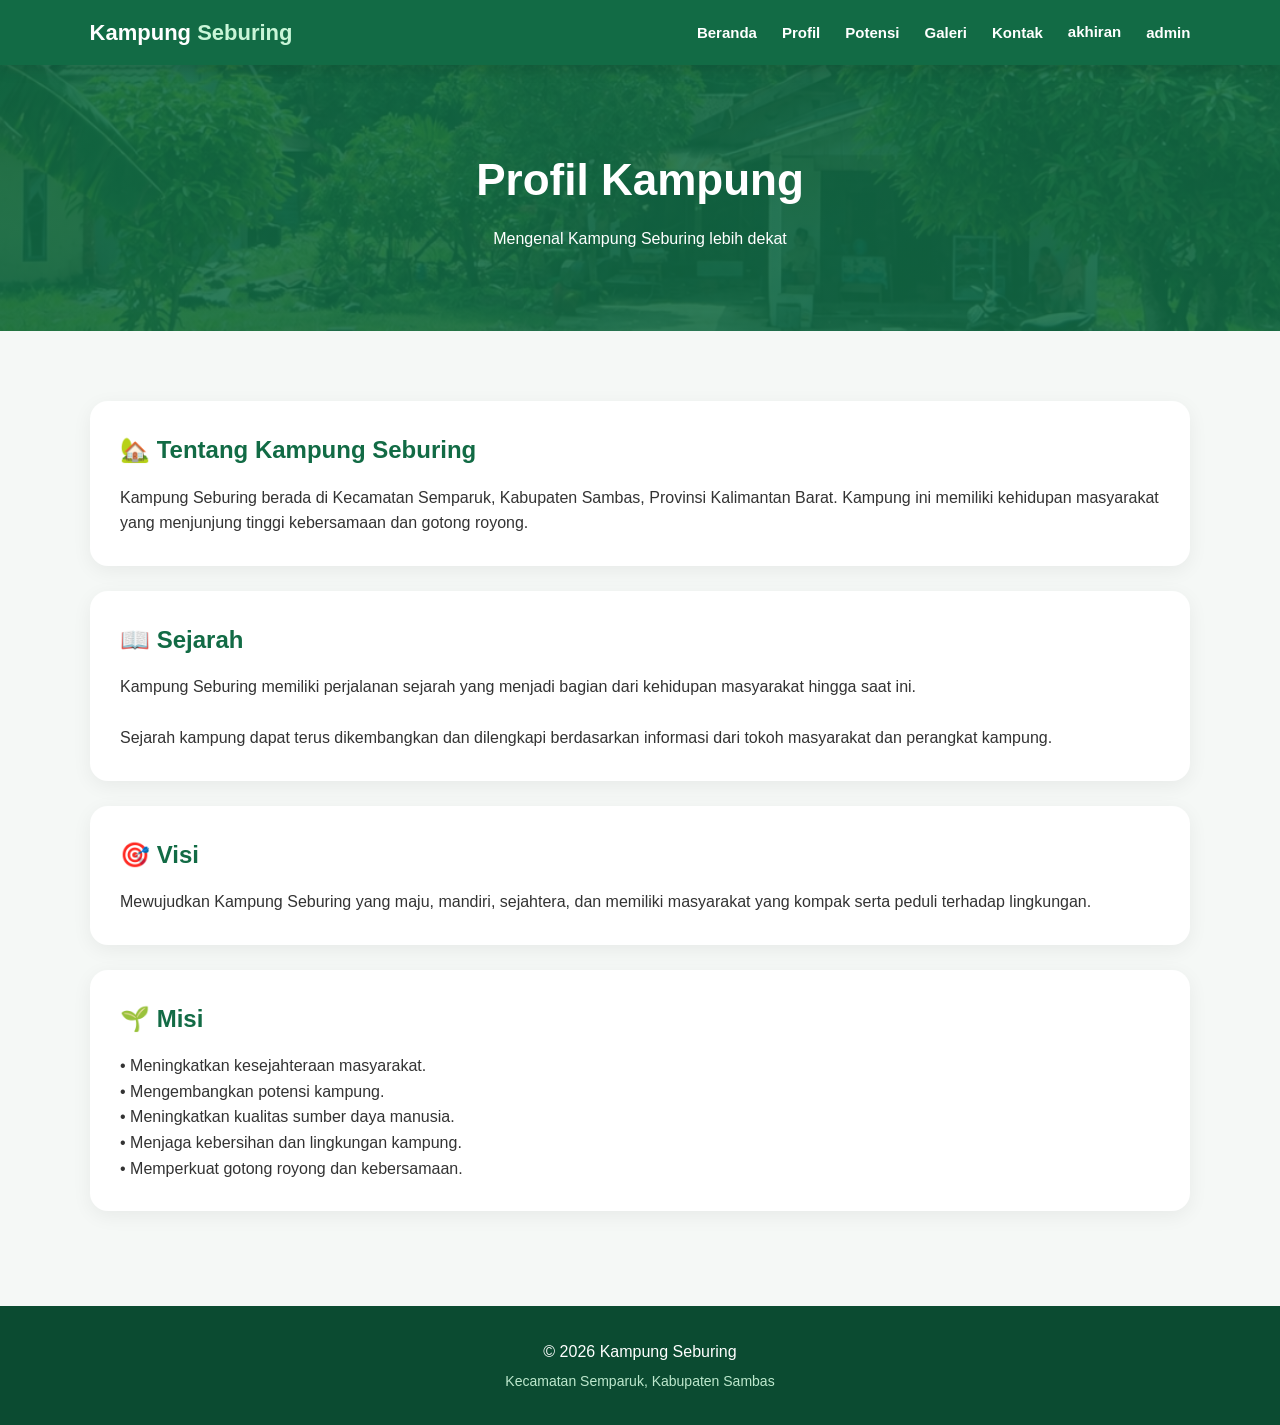
<file: profil.html>
<!DOCTYPE html>
<html lang="id">

<head>

    <meta charset="UTF-8">
    <meta name="viewport" content="width=device-width, initial-scale=1.0">

    <title>Profil Kampung Seburing</title>

    <link rel="stylesheet" href="style.css">

</head>

<body>

<nav class="navbar">

    <div class="logo">
        Kampung <span>Seburing</span>
    </div>

    <ul class="nav-menu">
        <li><a href="index.html">Beranda</a></li>
        <li><a href="profil.html">Profil</a></li>
        <li><a href="potensi.html">Potensi</a></li>
        <li><a href="galeri.html">Galeri</a></li>
        <li><a href="kontak.html">Kontak</a></li
        <li><a href="akhiran.html">akhiran</a></li>
        <li><a href="admin.html">admin</a></li>
    </ul>

</nav>


<section class="page-header">

    <h1>Profil Kampung</h1>

    <p>
        Mengenal Kampung Seburing lebih dekat
    </p>

</section>


<section class="section">

    <div class="container">


        <div class="content-box">

            <h2>🏡 Tentang Kampung Seburing</h2>

            <p>
                Kampung Seburing berada di Kecamatan Semparuk,
                Kabupaten Sambas, Provinsi Kalimantan Barat.
                Kampung ini memiliki kehidupan masyarakat
                yang menjunjung tinggi kebersamaan dan gotong royong.
            </p>

        </div>


        <div class="content-box">

            <h2>📖 Sejarah</h2>

            <p>
                Kampung Seburing memiliki perjalanan sejarah
                yang menjadi bagian dari kehidupan masyarakat
                hingga saat ini.
            </p>

            <br>

            <p>
                Sejarah kampung dapat terus dikembangkan dan
                dilengkapi berdasarkan informasi dari tokoh
                masyarakat dan perangkat kampung.
            </p>

        </div>


        <div class="content-box">

            <h2>🎯 Visi</h2>

            <p>
                Mewujudkan Kampung Seburing yang maju,
                mandiri, sejahtera, dan memiliki masyarakat
                yang kompak serta peduli terhadap lingkungan.
            </p>

        </div>


        <div class="content-box">

            <h2>🌱 Misi</h2>

            <p>
                • Meningkatkan kesejahteraan masyarakat.
            </p>

            <p>
                • Mengembangkan potensi kampung.
            </p>

            <p>
                • Meningkatkan kualitas sumber daya manusia.
            </p>

            <p>
                • Menjaga kebersihan dan lingkungan kampung.
            </p>

            <p>
                • Memperkuat gotong royong dan kebersamaan.
            </p>

        </div>


    </div>

</section>


<footer>

    <p>© 2026 Kampung Seburing</p>

    <p class="footer-small">
        Kecamatan Semparuk, Kabupaten Sambas
    </p>

</footer>

</body>
</html>
</file>
<file: style.css>
* {
    margin: 0;
    padding: 0;
    box-sizing: border-box;
}

html {
    scroll-behavior: smooth;
}

body {
    font-family: Arial, sans-serif;
    background: #f5f8f6;
    color: #333;
    line-height: 1.6;
}

/* NAVBAR */
.navbar {
    background: #126b45;
    padding: 15px 7%;
    display: flex;
    justify-content: space-between;
    align-items: center;
    position: sticky;
    top: 0;
    z-index: 1000;
    box-shadow: 0 3px 15px rgba(0,0,0,0.15);
}

.logo {
    color: white;
    font-size: 22px;
    font-weight: bold;
}

.logo span {
    color: #c9f5d8;
}

.nav-menu {
    display: flex;
    list-style: none;
    gap: 25px;
}

.nav-menu a {
    color: white;
    text-decoration: none;
    font-size: 15px;
    font-weight: bold;
}

.nav-menu a:hover {
    color: #bdf0ce;
}

/* HERO */
.hero {
    min-height: 88vh;
    background-image: url("./halaman.jpg") !important;
background-position: center;
background-size: cover;
background-repeat: no-repeat;

    display: flex;
    justify-content: center;
    align-items: center;
    text-align: center;
    color: white;
    padding: 30px;
}

.hero-content {
    max-width: 800px;
}

.hero h1 {
    font-size: 52px;
    margin-bottom: 15px;
}

.hero h1 span {
    color: #c8f4d5;
}

.hero p {
    font-size: 19px;
    margin-bottom: 30px;
}

.btn {
    display: inline-block;
    background: #1b8a58;
    color: white;
    text-decoration: none;
    padding: 13px 28px;
    border-radius: 30px;
    font-weight: bold;
    transition: 0.3s;
}

.btn:hover {
    background: #0d5938;
    transform: translateY(-2px);
}

/* SECTION */
.section {
    padding: 70px 7%;
}

.container {
    max-width: 1100px;
    margin: auto;
}

.section-title {
    text-align: center;
    margin-bottom: 45px;
}

.section-title h2 {
    color: #126b45;
    font-size: 34px;
    margin-bottom: 8px;
}

.section-title p {
    color: #777;
}

/* INTRO */
.intro {
    display: grid;
    grid-template-columns: 1fr 1fr;
    gap: 40px;
    align-items: center;
}

.intro img {
    width: 100%;
    height: 350px;
    object-fit: cover;
    border-radius: 20px;
}

.intro-text h2 {
    color: #126b45;
    font-size: 30px;
    margin-bottom: 15px;
}

.intro-text p {
    margin-bottom: 15px;
}

/* DATA */
.data-section {
    background: #126b45;
    color: white;
}

.data-grid {
    display: grid;
    grid-template-columns: repeat(3, 1fr);
    gap: 25px;
}

.data-card {
    background: rgba(255,255,255,0.1);
    padding: 30px;
    text-align: center;
    border-radius: 18px;
}

.data-card .icon {
    font-size: 35px;
    margin-bottom: 10px;
}

.data-card h3 {
    font-size: 32px;
    margin-bottom: 5px;
}

.data-card p {
    color: #d5f5df;
}

/* PAGE HEADER */
.page-header {
    background:
        linear-gradient(rgba(18,107,69,0.88), rgba(18,107,69,0.88)),
        url("halaman.jpg") center/cover;

    color: white;
    text-align: center;
    padding: 80px 20px;
}

.page-header h1 {
    font-size: 44px;
    margin-bottom: 10px;
}

/* CONTENT */
.content-box {
    background: white;
    padding: 30px;
    border-radius: 18px;
    margin-bottom: 25px;
    box-shadow: 0 5px 20px rgba(0,0,0,0.06);
}

.content-box h2 {
    color: #126b45;
    margin-bottom: 15px;
}

/* CARDS */
.cards {
    display: grid;
    grid-template-columns: repeat(3, 1fr);
    gap: 25px;
}

.card {
    background: white;
    border-radius: 18px;
    overflow: hidden;
    box-shadow: 0 5px 20px rgba(0,0,0,0.08);
    transition: 0.3s;
}

.card:hover {
    transform: translateY(-6px);
}

.card img {
    width: 100%;
    height: 220px;
    object-fit: cover;
}

.card-body {
    padding: 22px;
}

.card-body h3 {
    color: #126b45;
    margin-bottom: 10px;
}

/* GALERI */
.gallery {
    display: grid;
    grid-template-columns: repeat(2, 1fr);
    gap: 25px;
}

.gallery-item {
    background: white;
    padding: 10px;
    border-radius: 18px;
    box-shadow: 0 5px 20px rgba(0,0,0,0.08);
}

.gallery-item img {
    width: 100%;
    height: 300px;
    object-fit: cover;
    border-radius: 13px;
}

.gallery-item p {
    text-align: center;
    padding: 13px;
    font-weight: bold;
    color: #126b45;
}

/* CONTACT */
.contact-grid {
    display: grid;
    grid-template-columns: 1fr 1fr;
    gap: 25px;
}

.contact-card {
    background: white;
    padding: 30px;
    border-radius: 18px;
    box-shadow: 0 5px 20px rgba(0,0,0,0.06);
}

.contact-card h3 {
    color: #126b45;
    margin-bottom: 12px;
}

.map {
    margin-top: 25px;
}

.map iframe {
    width: 100%;
    height: 400px;
    border: 0;
    border-radius: 18px;
}

/* FOOTER */
footer {
    background: #0b4b31;
    color: white;
    text-align: center;
    padding: 28px 20px;
}

footer p {
    margin: 5px;
}

.footer-small {
    color: #bde8cd;
    font-size: 14px;
}

/* MOBILE */
@media (max-width: 768px) {

    .navbar {
        flex-direction: column;
        gap: 12px;
    }

    .nav-menu {
        gap: 12px;
        flex-wrap: wrap;
        justify-content: center;
    }

    .nav-menu a {
        font-size: 13px;
    }

    .hero {
        min-height: 75vh;
    }

    .hero h1 {
        font-size: 35px;
    }

    .hero p {
        font-size: 16px;
    }

    .intro {
        grid-template-columns: 1fr;
    }

    .data-grid {
        grid-template-columns: 1fr;
    }

    .cards {
        grid-template-columns: 1fr;
    }

    .gallery {
        grid-template-columns: 1fr;
    }

    .gallery-item img {
        height: 250px;
    }

    .contact-grid {
        grid-template-columns: 1fr;
    }

    .page-header h1 {
        font-size: 34px;
    }

    .section-title h2 {
        font-size: 28px;
    }
}

/* =========================
   FORM PESAN
========================= */

.pesan-section {
  padding: 60px 20px;
  background: #f4f8f6;
}

.papan-pesan {
  max-width: 600px;
  margin: auto;
  background: white;
  padding: 35px;
  border-radius: 20px;
  box-shadow: 0 8px 25px rgba(0, 0, 0, 0.15);
  border-top: 8px solid #096b48;
}

/* Judul */

.judul-pesan {
  text-align: center;
  margin-bottom: 30px;
}

.judul-pesan span {
  font-size: 40px;
}

.judul-pesan h2 {
  margin: 10px 0 5px;
  color: #096b48;
  font-size: 28px;
}

.judul-pesan p {
  margin: 0;
  color: #666;
}

/* Label */

.papan-pesan label {
  display: block;
  margin-top: 18px;
  margin-bottom: 7px;
  font-weight: bold;
  color: #333;
}

/* Input */

.papan-pesan input,
.papan-pesan textarea {
  width: 100%;
  box-sizing: border-box;
  padding: 14px;
  border: 2px solid #ddd;
  border-radius: 10px;
  font-size: 16px;
  font-family: inherit;
  outline: none;
}

.papan-pesan input:focus,
.papan-pesan textarea:focus {
  border-color: #096b48;
}

/* Kotak pesan */

.papan-pesan textarea {
  height: 140px;
  resize: vertical;
}

/* Tombol */

.papan-pesan button {
  width: 100%;
  margin-top: 25px;
  padding: 15px;
  border: none;
  border-radius: 10px;
  background: #096b48;
  color: white;
  font-size: 17px;
  font-weight: bold;
  cursor: pointer;
}

.papan-pesan button:hover {
  background: #075238;
}

/* Pesan setelah dikirim */

#status {
  margin-top: 20px;
  padding: 15px;
  border-radius: 12px;
  text-align: center;
  font-weight: bold;
  line-height: 1.5;
}
.floating-leaves {
    position: fixed;
    top: 0;
    left: 0;
    width: 100%;
    height: 100%;
    pointer-events: none;
    z-index: 99999;
}

.leaf {
    position: absolute;
    width: 25px;
    height: 15px;
    background: green;
    border-radius: 100% 0 100% 0;
    animation: jatuh 5s linear infinite;
}

.leaf1 { left: 10%; }
.leaf2 { left: 30%; animation-delay: 1s; }
.leaf3 { left: 50%; animation-delay: 2s; }
.leaf4 { left: 70%; animation-delay: 3s; }
.leaf5 { left: 90%; animation-delay: 4s; }
.leaf6 { left: 15%; animation-delay: 2.5s; }

@keyframes jatuh {
    0% {
        top: -30px;
        transform: rotate(0deg);
    }

    50% {
        transform: translateX(80px) rotate(180deg);
    }

    100% {
        top: 100%;
        transform: translateX(-50px) rotate(360deg);
    }
}
</file>
